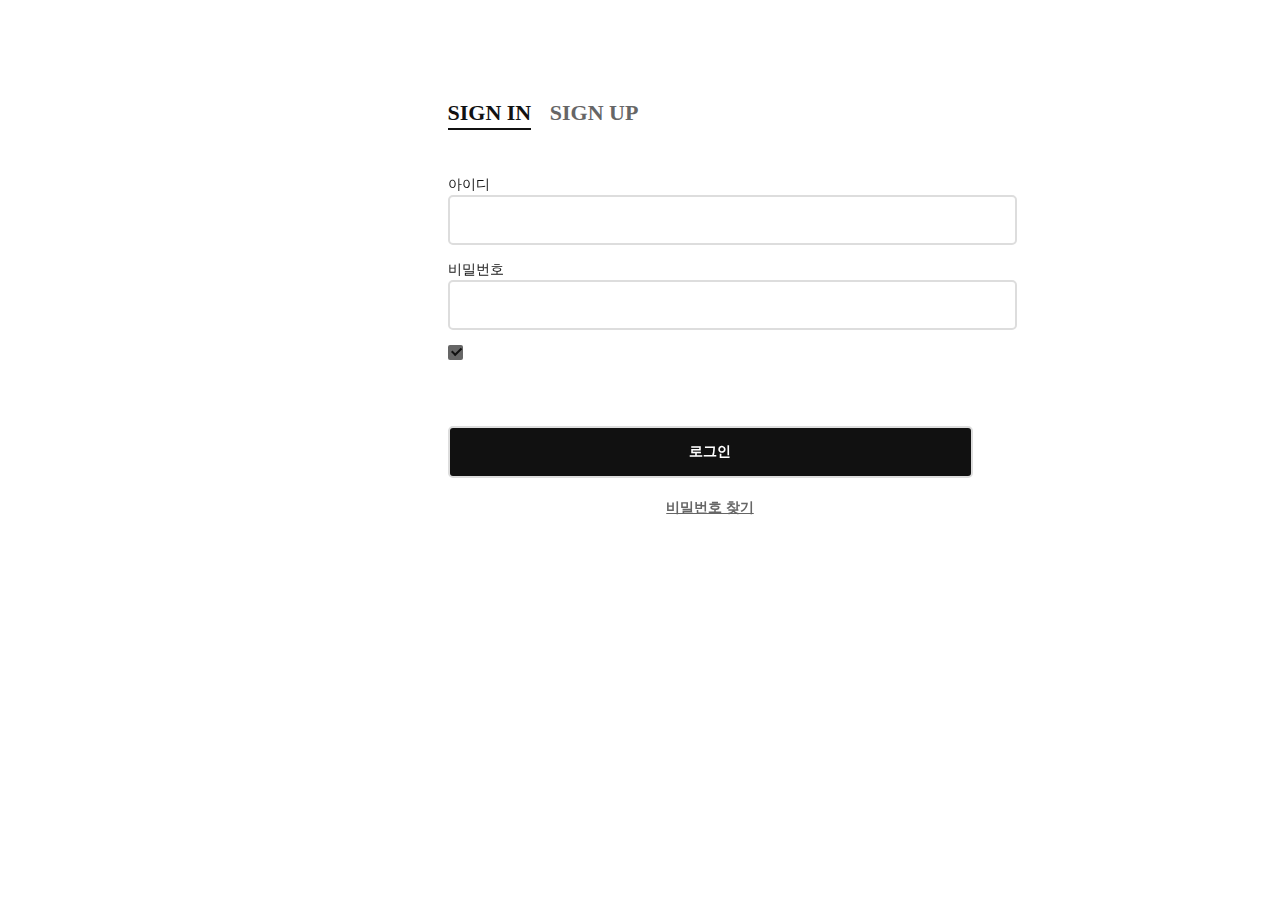
<file: coding/login.html>
<!DOCTYPE html>
<html lang="ko">

<head>
    <meta charset="UTF-8">
    <meta name="viewport" content="width=device-width, initial-scale=1.0">
    <title>For My Celebrity</title>
    <link rel="stylesheet" href="../coding/assets/outcss/login.css">
</head>

<body>
    <div class="login-wrap">
        <div class="login-html">
            <input id="tab-1" type="radio" name="tab" class="sign-in" checked><label for="tab-1" class="tab">Sign
                In</label>
            <input id="tab-2" type="radio" name="tab" class="sign-up"><label for="tab-2" class="tab">Sign Up</label>
            <div class="login-form">
                <form action="#" method="get" class="sign-in-htm" name="">
                    <div class="group">
                        <label for="user" class="label">아이디</label>
                        <input id="userid" type="text" class="input">
                    </div>
                    <div class="group">
                        <label for="pass" class="label">비밀번호</label>
                        <input id="pass" type="password" class="input" data-type="password">
                    </div>
                    <div class="group">
                        <input id="check" type="checkbox" class="check" checked>
                        <label for="check"><span class="icon"></span>아이디 저장하기</label>
                    </div>
                    <div class="group">
                        <input type="submit" class="button" value="로그인">
                    </div>
                    <div class="hr"></div>
                    <div class="foot-lnk">
                        <a href="#forgot">비밀번호 찾기</a>
                    </div>
                </form>
                <form action="#" method="get" class="sign-up-htm" name="">
                    <div class="group">
                        <label for="user" class="label">아이디</label>
                        <input id="userid1" type="text" class="input">
                    </div>
                    <div class="group">
                        <label for="pass" class="label">비밀번호</label>
                        <input id="pass1" type="password" class="input" data-type="password">
                    </div>
                    <div class="group">
                        <label for="pass" class="label">비밀번호 확인</label>
                        <input id="passc" type="password" class="input" data-type="password">
                    </div>
                    <div class="group">
                        <label for="email" class="label">이메일</label>
                        <input id="email" type="text" class="input">
                    </div>
                    <div class="group">
                        <input type="submit" class="button" value="가입하기">
                    </div>
                    <div class="hr"></div>
                    <div class="foot-lnk">
                        <label for="tab-1">이미 회원이신가요?</a>
                    </div>
                </form>
            </div>
        </div>
    </div>
    <script>
        function checkUserId() {
            const userId = document.getElementById('userId').value;
            if (userId.length > 0) {  // 최소 입력 길이를 지정할 수 있습니다.
                const xhr = new XMLHttpRequest();
                xhr.open('POST', 'checkUserId.php', true);
                xhr.setRequestHeader('Content-type', 'application/x-www-form-urlencoded');
                xhr.onload = function () {
                    if (this.status == 200) {
                        document.getElementById('userIdResult').innerHTML = this.responseText;
                    }
                };
                xhr.send('userId=' + encodeURIComponent(userId));
            } else {
                document.getElementById('userIdResult').innerHTML = "";
            }
        }

        function checkUserEmail() {
            const userEmail = document.getElementById('userEmail').value;
            if (userEmail.length > 0) {  // 최소 입력 길이를 지정할 수 있습니다.
                const xhr = new XMLHttpRequest();
                xhr.open('POST', 'checkUserEmail.php', true);
                xhr.setRequestHeader('Content-type', 'application/x-www-form-urlencoded');
                xhr.onload = function () {
                    if (this.status == 200) {
                        document.getElementById('userEmailResult').innerHTML = this.responseText;
                    }
                };
                xhr.send('userEmail=' + encodeURIComponent(userEmail));
            } else {
                document.getElementById('userEmailResult').innerHTML = "";
            }
        }
    </script>
</body>

</html>
</file>
<file: coding/assets/outcss/login.css>
.clearfix:after,
.clearfix:before {
    content: '';
    display: table
}

.clearfix:after {
    clear: both;
    display: block
}

.button-menu {
    grid-area: menu;
    position: relative;
    width: 30px;
    height: 15px;
    cursor: pointer;
}

.button-menu span {
    display: block;
    position: relative;
    color: var(--white);

}

.button-menu span a:hover {
    background-color: #111;
    color: #fff;
}

.login-wrap {
    width: 100%;
    margin: auto;
    max-width: 525px;
    min-height: 670px;
    position: relative;
    color: #666;
    background: #fff;
    font: 600 14px/20px 'Open Sans', sans-serif;
    font-family: 'SUITE-Regular';
}

.login-html {
    width: 100%;
    height: 100%;
    position: absolute;
    padding: 100px 70px 50px 70px;
    background: #fff;
    top: -5px;
    text-align: left;
}


/* scroll */
html::-webkit-scrollbar {
    width: 10px;
}

html::-webkit-scrollbar-track {
    background-color: #000;
}

html::-webkit-scrollbar-thumb {
    background-color: #222;
    border-radius: 20px;
}

html::-webkit-scrollbar-button {
    display: none;
}

.login-html .sign-in-htm,
.login-html .sign-up-htm {
    top: 0;
    left: 0;
    right: 0;
    bottom: 0;
    position: absolute;
    transform: rotateY(180deg);
    backface-visibility: hidden;
    transition: all .4s linear;
    margin-top: 20px;
}

.login-html .sign-in,
.login-html .sign-up,
.login-form .group .check {
    display: none;
}

.login-html .tab,
.login-form .group .label,
.login-form .group .button {
    text-transform: uppercase;
    cursor: pointer;
}

.login-html .tab {
    font-size: 22px;
    margin-right: 15px;
    padding-bottom: 5px;
    margin: 0 15px 25px 0;
    display: inline-block;
    border-bottom: 2px solid transparent;
    cursor: pointer;
    font-family: 'SUITE-Regular';
}

.login-html .sign-in:checked+.tab,
.login-html .sign-up:checked+.tab {
    color: #111;
    border-color: #111;
}

.login-form {
    min-height: 345px;
    position: relative;
    perspective: 1000px;
    transform-style: preserve-3d;
}

.login-form .Check_group {
    display: flex;
    justify-content: space-between;
}

.login-form .Check_group .btn {
    width: 17%;
    color: #aaa;
    font-size: 14px;
    border: none;
    display: flex;
    align-items: center;
    justify-content: center;
    border-radius: 50px;
    background: #111;
    cursor: pointer;
}

.login-form .Check_group,
.login-form .group {
    margin-bottom: 15px;
}

.login-form .group .label,
.login-form .group .input,
.login-form .group .button {
    width: 100%;
    color: #111;
    display: block;
}

.login-form .Check_group .input {
    width: 80%;
    color: #111;
    display: block;
}

.login-form .group .input,
.login-form .Check_group .input,
.login-form .group .button {
    border: none;
    padding: 15px 20px;
    border-radius: 5px;
    background: #fff;
    border: 2px solid #ddd;
    font-size: 14px;
}

.login-form .group input[data-type="password"] {
    -webkit-text-security: circle;
}

.login-form .label,
.login-form .group .label {
    color: #111;
    font-size: 14px;
    font-weight: 300;
}

.login-form .group .button {
    background: #111;
    color: #fff;
    font-weight: 1000;
    font-family: 'SUITE-Regular';
    font-size: 14px;
    margin-top: 60px;
    margin-bottom: 20px;
    padding: 15px 20px;
    transition: all 0.5s;
}

.login-form .group .button:hover {
    background: #666;
}

.login-form .group label .icon {
    width: 15px;
    height: 15px;
    border-radius: 2px;
    position: relative;
    display: inline-block;
    background: #66666680;
}

.login-form .group label .icon:before,
.login-form .group label .icon:after {
    content: '';
    width: 10px;
    height: 2px;
    background: #111;
    position: absolute;
    transition: all .2s ease-in-out 0s;
}

.login-form .group label .icon:before {
    left: 3px;
    width: 5px;
    bottom: 6px;
    transform: scale(0) rotate(0);
}

.login-form .group label .icon:after {
    top: 6px;
    right: 0;
    transform: scale(0) rotate(0);
}

.login-form .group .check:checked+label {
    color: #fff;
}

.login-form .group .check:checked+label .icon {
    background: #666;
}

.login-form .group .check:checked+label .icon:before {
    transform: scale(1) rotate(45deg);
}

.login-form .group .check:checked+label .icon:after {
    transform: scale(1) rotate(-45deg);
}

.login-html .sign-in:checked+.tab+.sign-up+.tab+.login-form .sign-in-htm {
    transform: rotate(0);
}

.login-html .sign-up:checked+.tab+.login-form .sign-up-htm {
    transform: rotate(0);
}

.foot-lnk {
    text-align: center;
    position: relative;
    display: flex;
    align-items: center;
    justify-content: center;
}

.foot-lnk a {
    color: #666;
    font-family: 'SUITE-Regular';
    transition: all 0.3s;
}

.foot-lnk a:hover {
    color: #111;
}

#loginButton,
#logoutButton {
    color: #fff;
    writing-mode: vertical-rl;
    text-transform: uppercase;
}

#loginButton:hover,
#logoutButton:hover {
    border-left: 1px solid #fff;
}

.logo {
    font-family: meno-banner, serif;
    font-size: 1.875rem;
    display: flex;
    align-items: center;
    justify-content: center;
    text-transform: uppercase;
    color: #111;
    padding: 20px;
    border-radius: 50px;
    margin-bottom: 50px;
    font-weight: 1000;
}

.close {
    color: #111;
    background-color: #fff;
    float: right;
    font-size: 15px;
    font-weight: bold;
    margin-bottom: 5px;
    padding: 3px 8px;
    position: absolute;
    top: 18px;
    right: 12px;
    border: none;
}

.close:hover,
.close:focus {
    color: #666;
    text-decoration: none;
    cursor: pointer;
}

/* 회원가입 중복 글자 */
#userIdResult {
    counter-reset: red;
}
</file>
